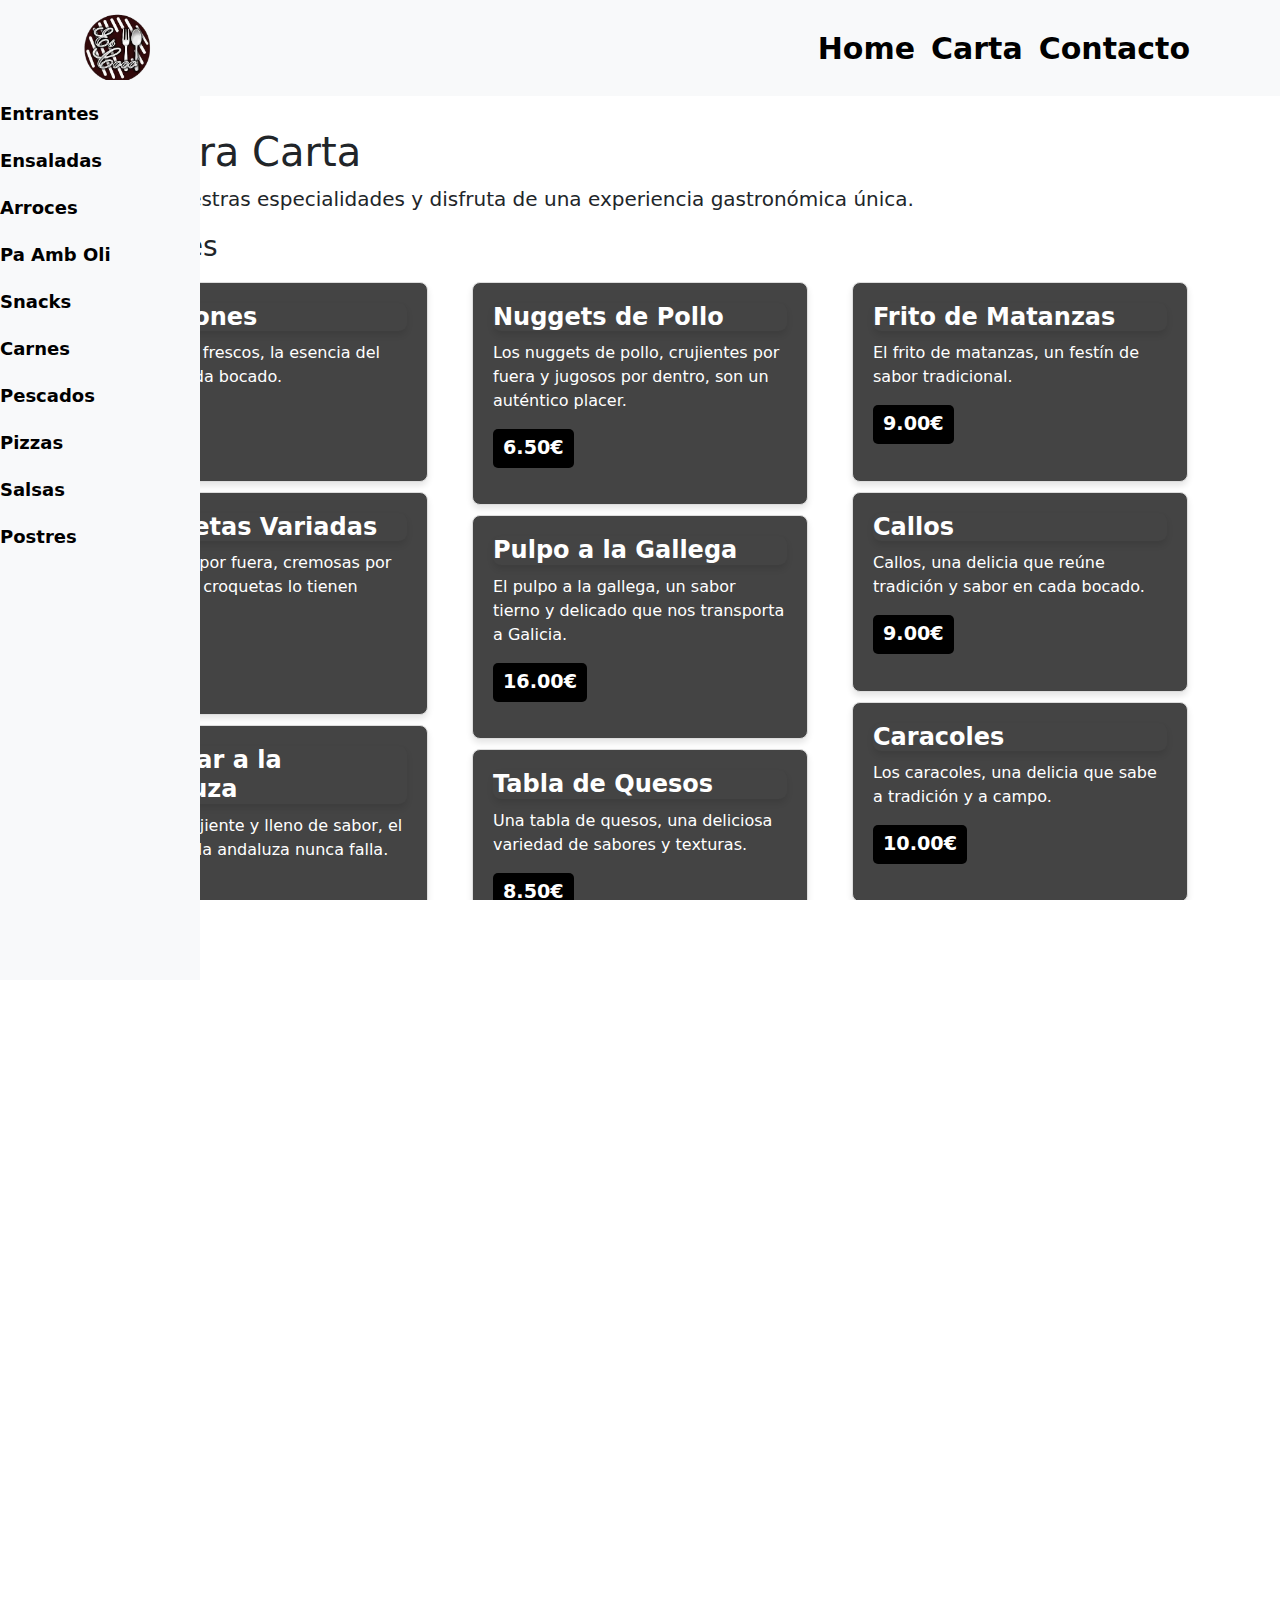
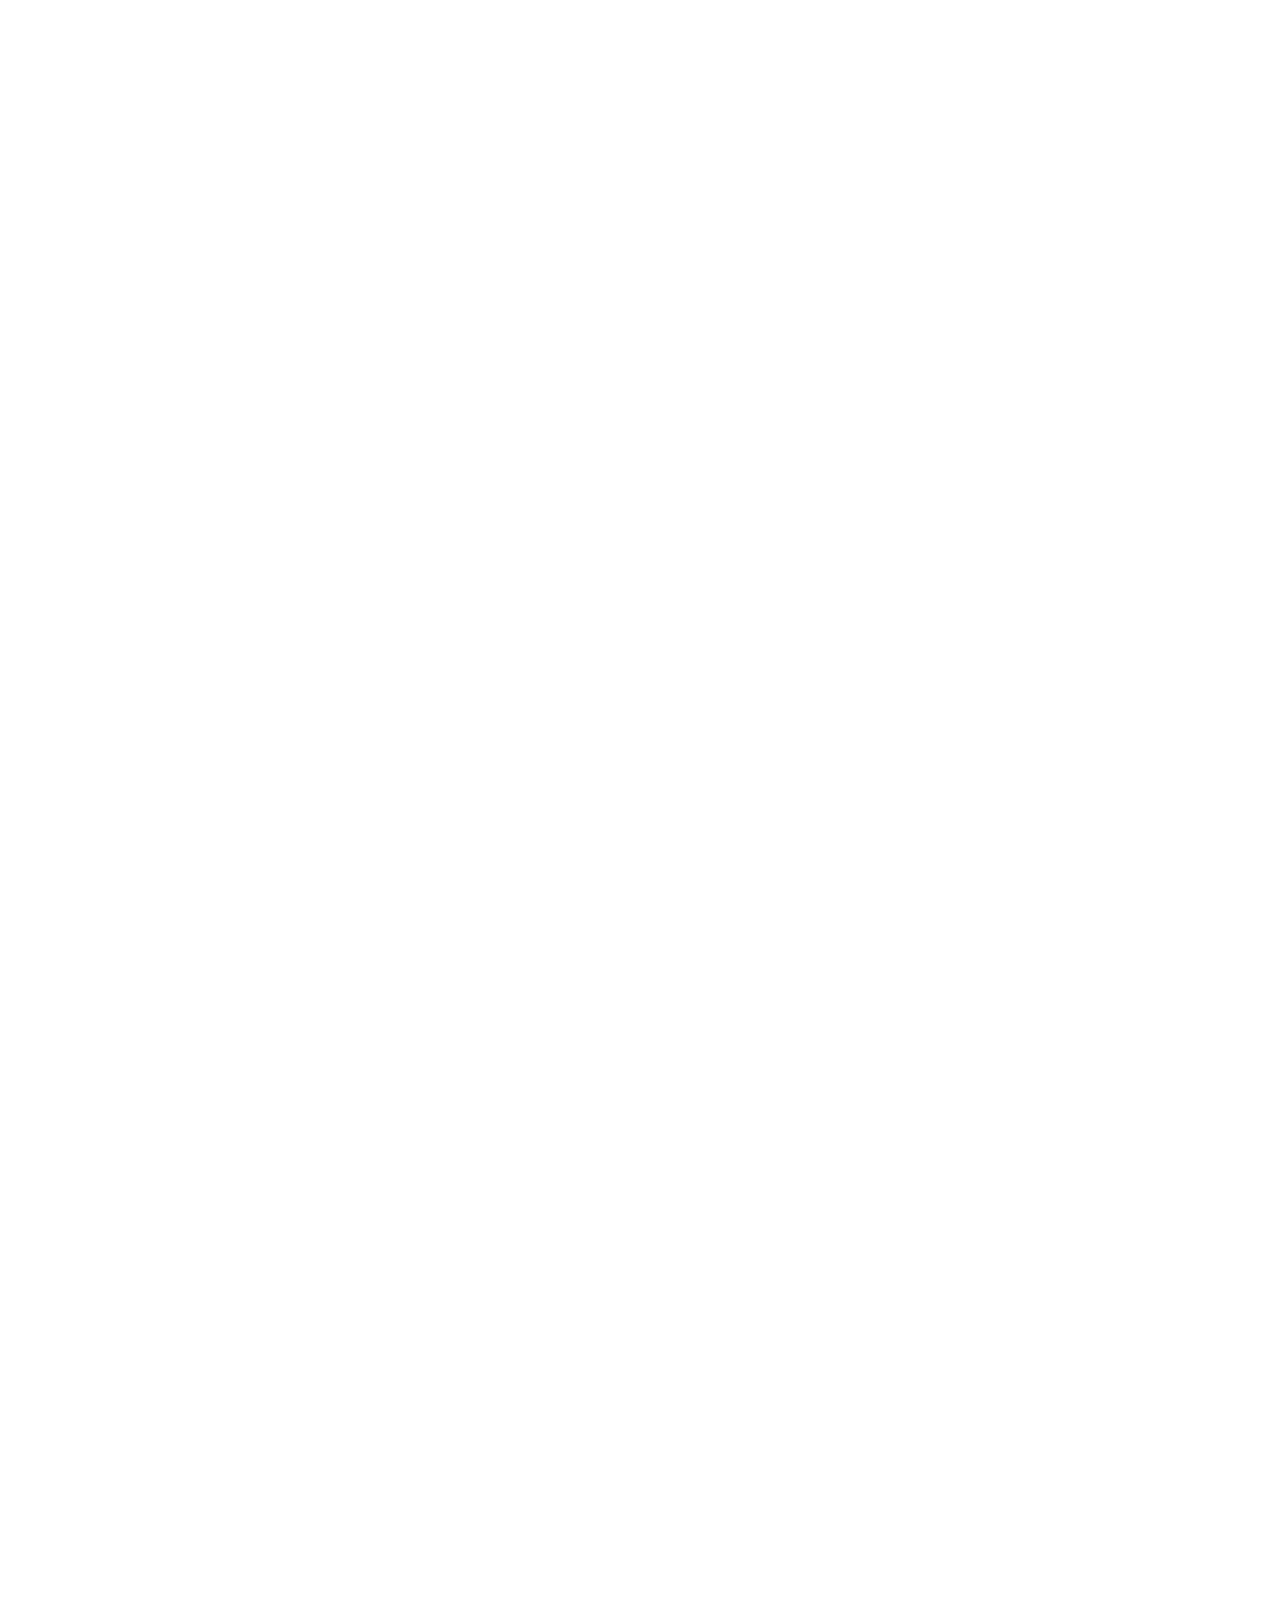
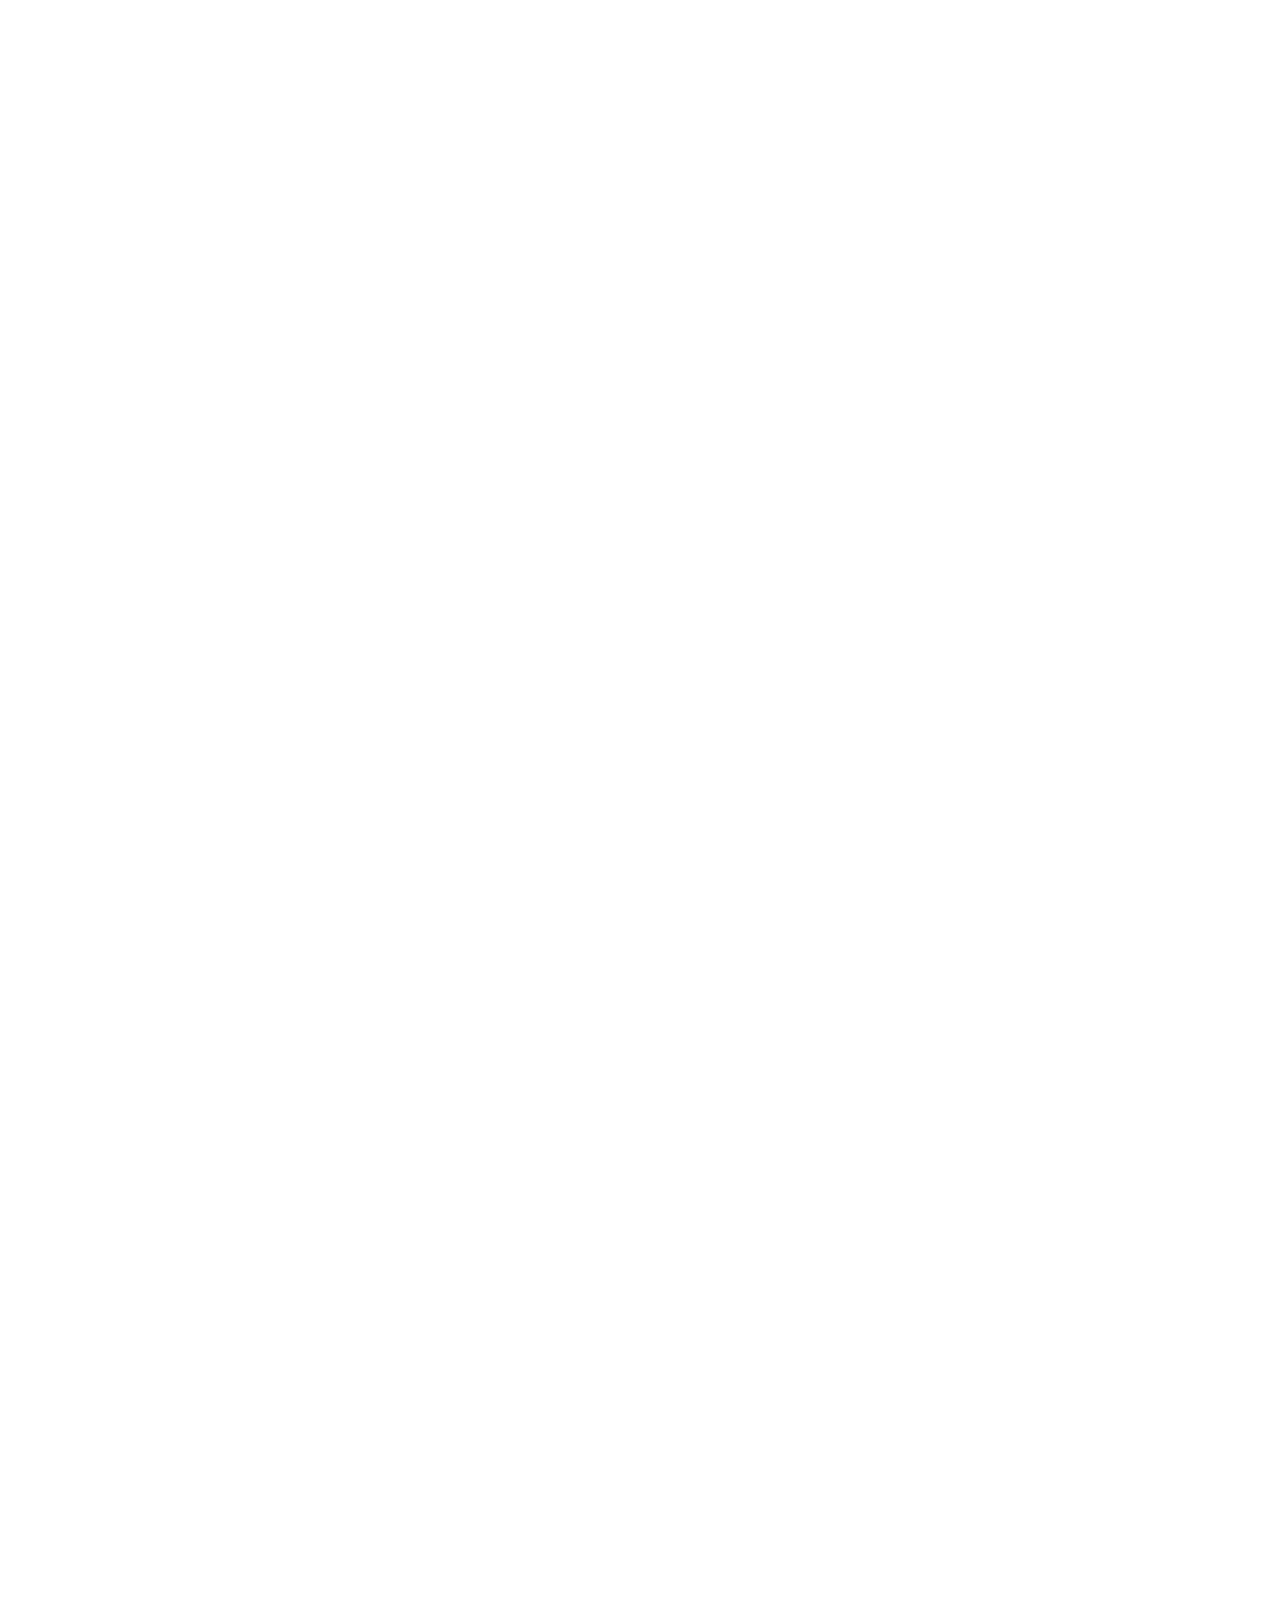
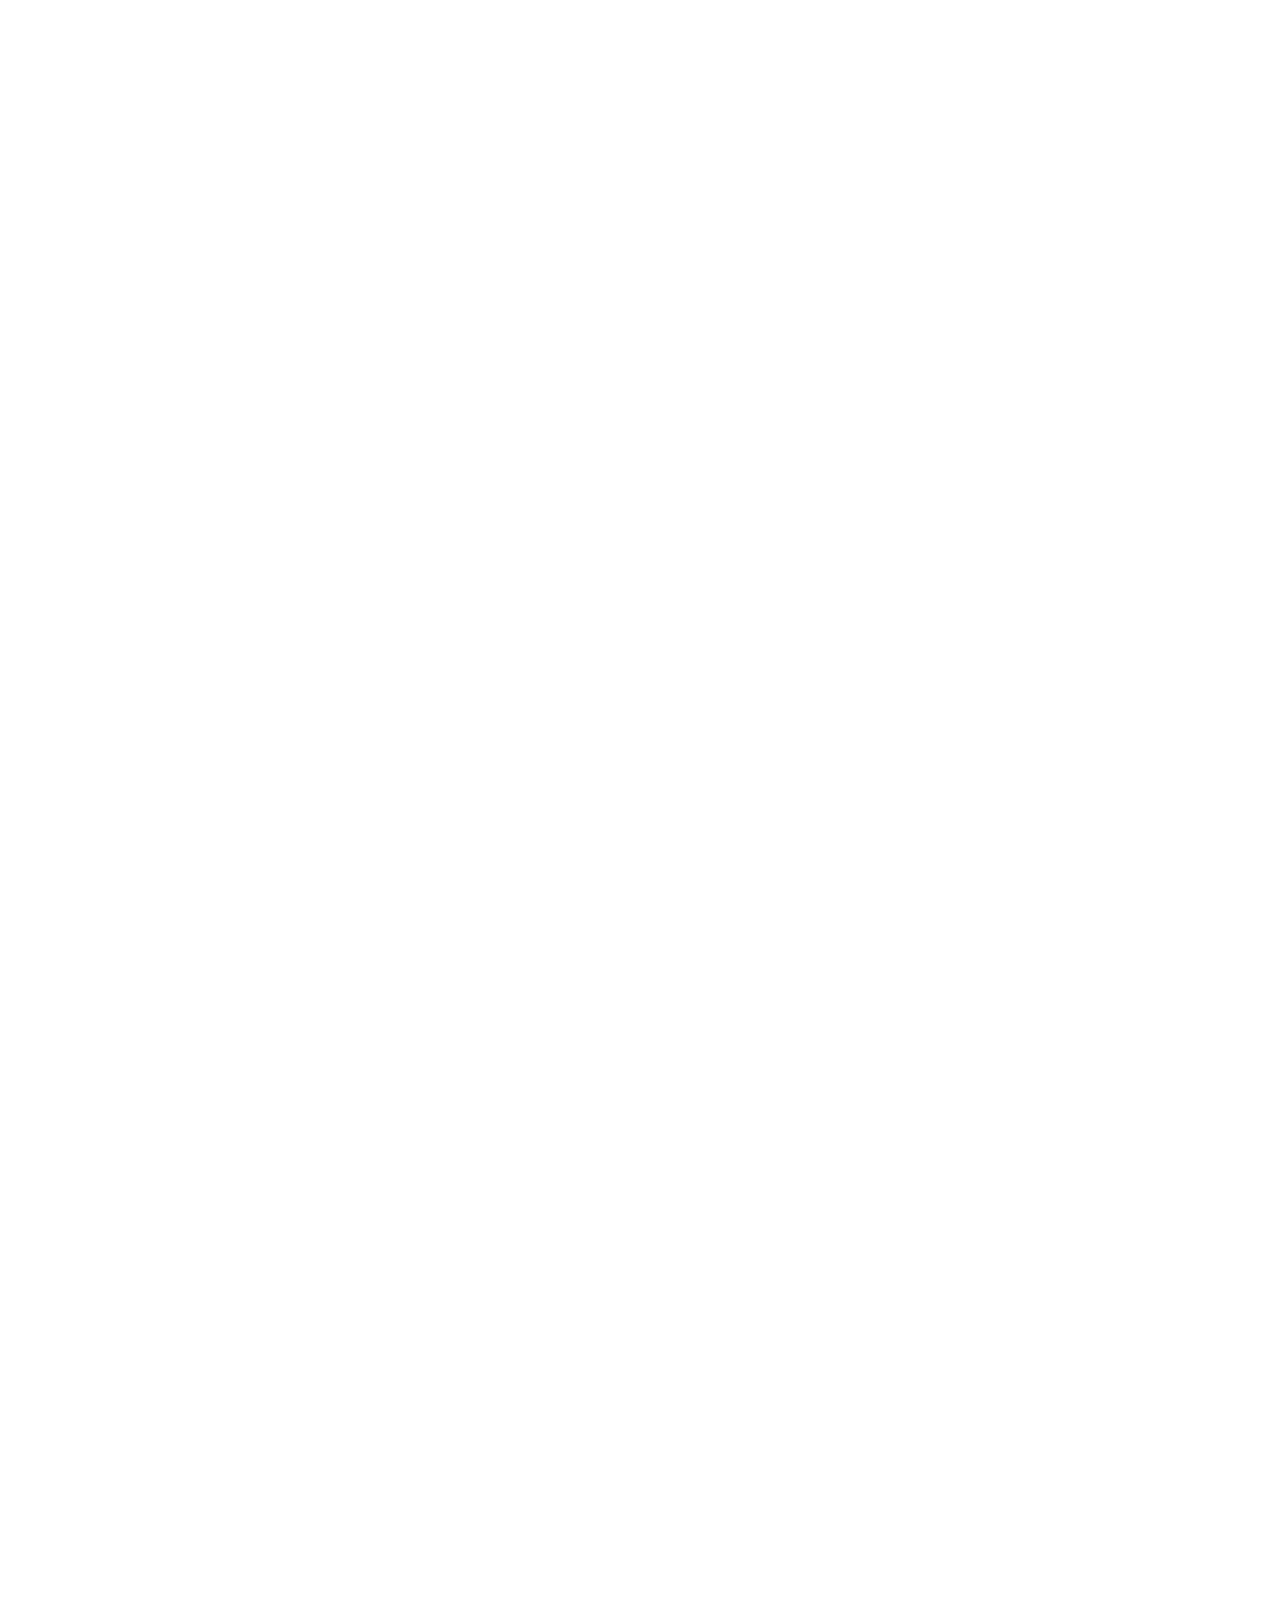
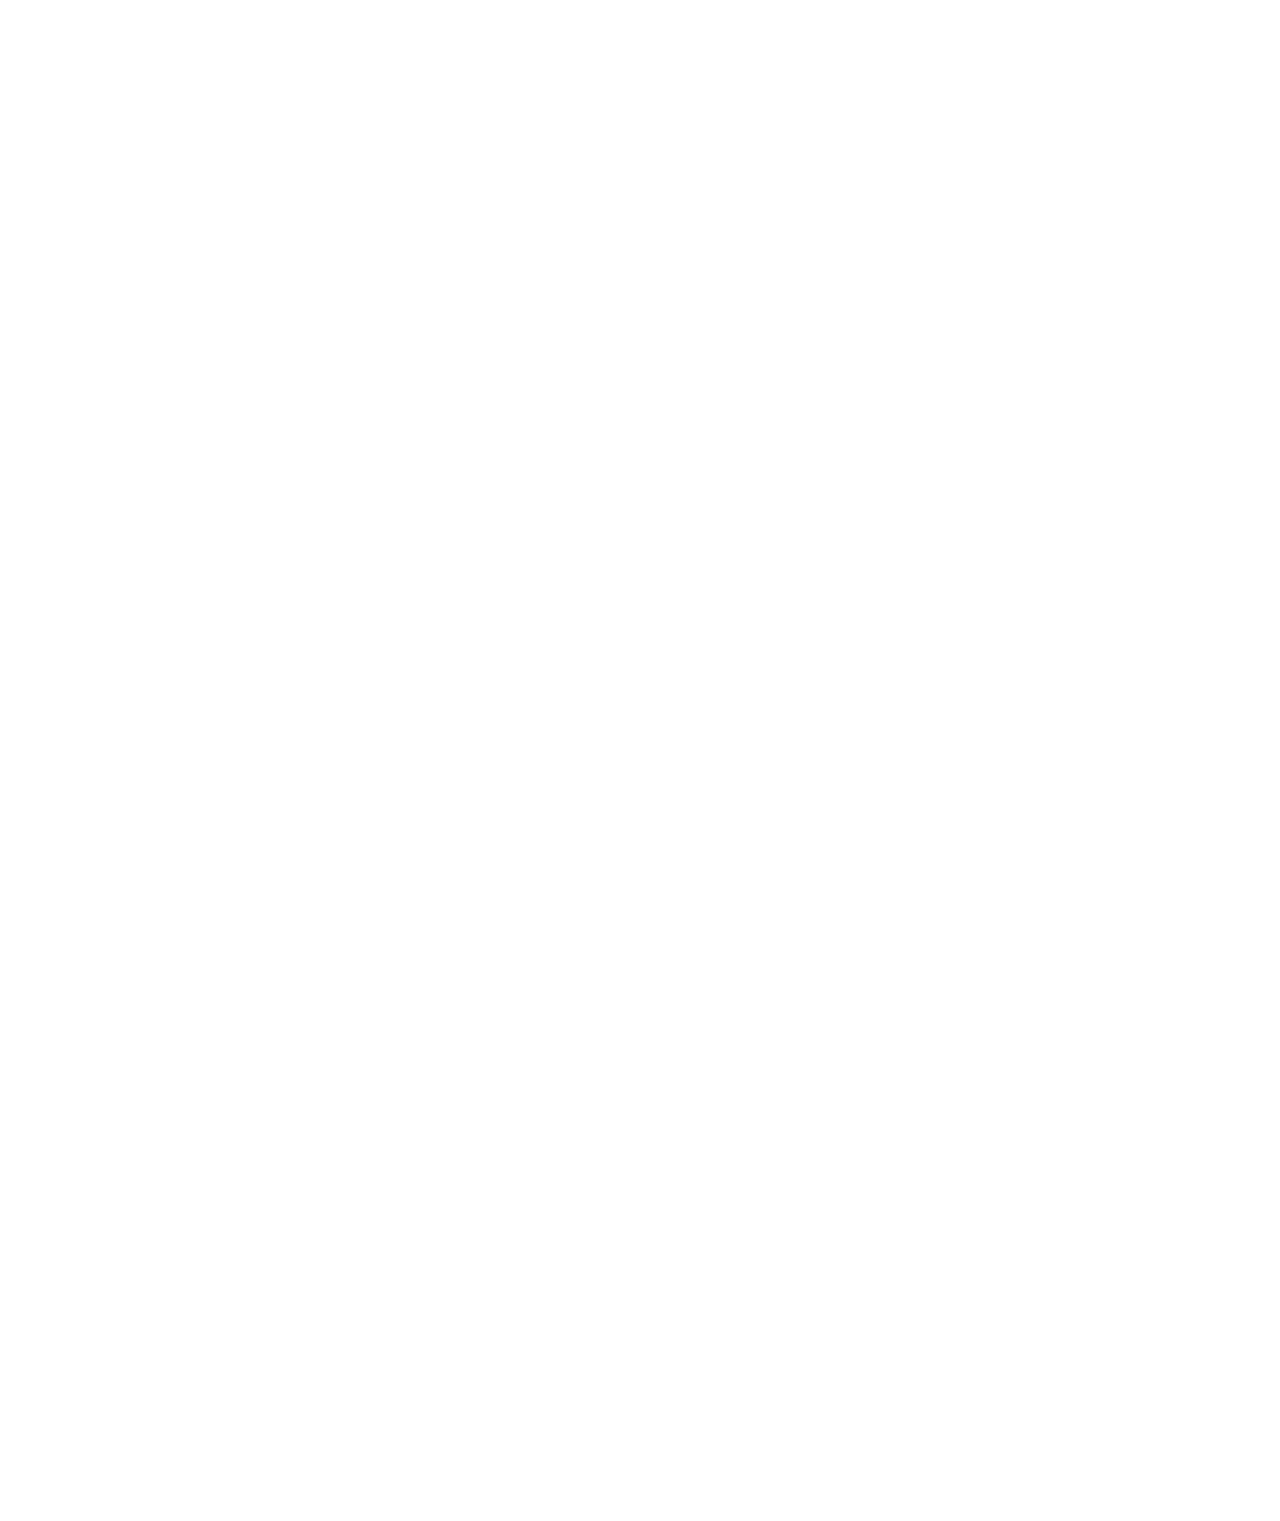
<file: carta.html>
<!DOCTYPE html>
<html lang="es">

<head>
    <meta charset="UTF-8">
    <meta name="viewport" content="width=device-width, initial-scale=1.0">
    <title>EsCoco - Carta</title>
    <link href="https://cdn.jsdelivr.net/npm/bootstrap@5.3.0-alpha1/dist/css/bootstrap.min.css" rel="stylesheet">
    <link rel="stylesheet" href="style.css">
    <link rel="icon" href="favicon/favicon.ico" type="image/x-icon">
    <link rel="apple-touch-icon" sizes="180x180" href="favicon/apple-touch-icon.png">
    <link rel="icon" sizes="192x192" href="favicon/android-chrome-192x192.png">
    <link rel="manifest" href="favicon/site.webmanifest">
</head>

<body>
    <nav class="navbar navbar-expand-lg navbar-light bg-light">
        <div class="container">
            <a class="navbar-brand" href="index.html"><img src="img/ico.png" alt="EsCoco Logo" class="logo"></a>
            <button class="navbar-toggler" type="button" data-bs-toggle="collapse" data-bs-target="#navbarNav"
                aria-controls="navbarNav" aria-expanded="false" aria-label="Toggle navigation">
                <span class="navbar-toggler-icon"></span>
            </button>
            <div class="collapse navbar-collapse" id="navbarNav">
                <ul class="navbar-nav ms-auto">
                    <li class="nav-item">
                        <a class="nav-link" href="index.html">Home</a>
                    </li>
                    <li class="nav-item">
                        <a class="nav-link active" href="carta.html">Carta</a>
                    </li>
                    <li class="nav-item">
                        <a class="nav-link" href="contacto.html">Contacto</a>
                    </li>
                </ul>
            </div>
        </div>
    </nav>
    <div class="sidebar">
        <ul>
            <li><a href="#entrantes">Entrantes</a></li>
            <li><a href="#ensaladas">Ensaladas</a></li>
            <li><a href="#arroces">Arroces</a></li>
            <li><a href="#pa">Pa Amb Oli</a></li>
            <li><a href="#snacks">Snacks</a></li>
            <li><a href="#carnes">Carnes</a></li>
            <li><a href="#pescados">Pescados</a></li>
            <li><a href="#pizzas">Pizzas</a></li>
            <li><a href="#salsas">Salsas</a></li>
            <li><a href="#postres">Postres</a></li>
        </ul>
    </div>
    <div class="container mt-5">
        <h1>Nuestra Carta</h1>
        <p class="lead">Explora nuestras especialidades y disfruta de una experiencia gastronómica única.</p>

        <div id="entrantes" class="row">
            <h3>Entrantes</h3>
            <div class="col-md-4">
                <div class="menu-item">
                    <h4>Chipirones</h4>
                    <p>Chipirones frescos, la esencia del mar en cada bocado.</p>
                    <p class="price">8.50€</p>
                </div>
                <div class="menu-item">
                    <h4>Croquetas Variadas</h4>
                    <p>Crujientes por fuera, cremosas por dentro, las croquetas lo tienen todo..</p>
                    <p class="price">8.00€</p>
                </div>
                <div class="menu-item">
                    <h4>Calamar a la Andaluza</h4>
                    <p>Fresco, crujiente y lleno de sabor, el calamar a la andaluza nunca falla.</p>
                    <p class="price">8.50€</p>
                </div>
                <div class="menu-item">
                    <h4>Lagrimas de Pollo</h4>
                    <p>Pequeñas delicias de pollo que conquistan con su sabor irresistible.</p>
                    <p class="price">6.50€</p>
                </div>
            </div>
            <div class="col-md-4">
                <div class="menu-item">
                    <h4>Nuggets de Pollo</h4>
                    <p>Los nuggets de pollo, crujientes por fuera y jugosos por dentro, son un auténtico placer.</p>
                    <p class="price">6.50€</p>
                </div>
                <div class="menu-item">
                    <h4>Pulpo a la Gallega</h4>
                    <p>El pulpo a la gallega, un sabor tierno y delicado que nos transporta a Galicia.</p>
                    <p class="price">16.00€</p>
                </div>
                <div class="menu-item">
                    <h4>Tabla de Quesos</h4>
                    <p>Una tabla de quesos, una deliciosa variedad de sabores y texturas.</p>
                    <p class="price">8.50€</p>
                </div>
                <div class="menu-item">
                    <h4>Ensaladilla</h4>
                    <p>Un bocado de ensaladilla, pura suavidad y sabor.</p>
                    <p class="price">5.50€</p>
                </div>
            </div>
            <div class="col-md-4">
                <div class="menu-item">
                    <h4>Frito de Matanzas</h4>
                    <p>El frito de matanzas, un festín de sabor tradicional.</p>
                    <p class="price">9.00€</p>
                </div>
                <div class="menu-item">
                    <h4>Callos</h4>
                    <p>Callos, una delicia que reúne tradición y sabor en cada bocado.</p>
                    <p class="price">9.00€</p>
                </div>
                <div class="menu-item">
                    <h4>Caracoles</h4>
                    <p>Los caracoles, una delicia que sabe a tradición y a campo.</p>
                    <p class="price">10.00€</p>
                </div>
            </div>
        </div>


        <div id="ensaladas" class="row">
            <h3>Ensaladas</h3>
            <div class="col-md-4">
                <div class="menu-item">
                    <h4>Ensalada Mixta</h4>
                    <p class="price">7.50€</p>
                </div>
            </div>
            <div class="col-md-4">
                <div class="menu-item">
                    <h4>Ensalada Queso de Cabra</h4>
                    <p class="price">9.50€</p>
                </div>
            </div>
            <div class="col-md-4">
                <div class="menu-item">
                    <h4>Ensalada Pollo</h4>
                    <p class="price">8.50€</p>
                </div>
            </div>
        </div>


        <div id="arroces" class="row">
            <h3>Arroces</h3>
            <div class="col-md-4">
                <div class="menu-item">
                    <h4>Paella Mixta</h4>
                    <p class="price">11.50€</p>
                </div>
            </div>
            <div class="col-md-4">
                <div class="menu-item">
                    <h4>Paella Marisco</h4>
                    <p class="price">12.50€</p>
                </div>
            </div>
        </div>


        <div id="pa" class="row">
            <h3>Pa Amb Oli</h3>
            <div class="col-md-4">
                <div class="menu-item">
                    <h4>Pa Amb Oli Sepia</h4>
                    <p class="price">10.50€</p>
                </div>
                <div class="menu-item">
                    <h4>Pa Amb Oli Mixto</h4>
                    <p class="price">7.50€</p>
                </div>
            </div>
            <div class="col-md-4">
                <div class="menu-item">
                    <h4>Pa Amb Oli Serrano</h4>
                    <p class="price">7.50€</p>
                </div>
                <div class="menu-item">
                    <h4>Pa Amb Oli Chipirones</h4>
                    <p class="price">9.50€</p>
                </div>
            </div>
            <div class="col-md-4">
                <div class="menu-item">
                    <h4>Pa Amb Oli Chuletas de Cordero</h4>
                    <p class="price">12.50€</p>
                </div>
                <div class="menu-item">
                    <h4>Pa + Ali-Oli</h4>
                    <p class="price">1.00€</p>
                </div>
            </div>
        </div>
        <div id="snacks" class="row">
            <h3>Snacks</h3>
            <div class="col-md-4">
                <div class="menu-item">
                    <h4>Hamburguesa de Ternera</h4>
                    <p>Hamburguesa de ternera jugosa y deliciosa.</p>
                    <p class="price">8.50€</p>
                </div>
                <div class="menu-item">
                    <h4>Hamburguesa de Ternera Completa</h4>
                    <p>Hamburguesa de ternera con todos los ingredientes.</p>
                    <p class="price">9.50€</p>
                </div>
                <div class="menu-item">
                    <h4>Hamburguesa Mixta</h4>
                    <p>Una hamburguesa mixta deliciosa para cualquier ocasión.</p>
                    <p class="price">4.50€</p>
                </div>
                <div class="menu-item">
                    <h4>Hamburguesa Mixta Completa</h4>
                    <p>Hamburguesa mixta con todos los extras.</p>
                    <p class="price">6.00€</p>
                </div>
            </div>
            <div class="col-md-4">
                <div class="menu-item">
                    <h4>Pepito de Pollo</h4>
                    <p>Un delicioso bocadillo de pollo a la plancha.</p>
                    <p class="price">4.50€</p>
                </div>
                <div class="menu-item">
                    <h4>Pepito de Pollo Completo</h4>
                    <p>Pepito de pollo con todos los ingredientes adicionales.</p>
                    <p class="price">5.50€</p>
                </div>
                <div class="menu-item">
                    <h4>Pepito de Pollo Completo con Patatas</h4>
                    <p>Incluye patatas fritas para acompañar el pepito de pollo.</p>
                    <p class="price">6.50€</p>
                </div>
                <div class="menu-item">
                    <h4>Pepito de Lomo</h4>
                    <p>Un clásico pepito con lomo a la plancha.</p>
                    <p class="price">4.50€</p>
                </div>
            </div>
            <div class="col-md-4">
                <div class="menu-item">
                    <h4>Pepito de Lomo Completo</h4>
                    <p>Pepito de lomo con ingredientes adicionales para más sabor.</p>
                    <p class="price">5.50€</p>
                </div>
                <div class="menu-item">
                    <h4>Pepito de Lomo Completo con Patatas</h4>
                    <p>Incluye patatas fritas como acompañamiento.</p>
                    <p class="price">6.50€</p>
                </div>
                <div class="menu-item">
                    <h4>Nachos</h4>
                    <p>Un clásico aperitivo crujiente para compartir.</p>
                    <p class="price">4.50€</p>
                </div>
            </div>
        </div>


        <div id="carnes" class="row">
            <h3>Carnes</h3>
            <div class="col-md-4">
                <div class="menu-item escalope-de-pollo">
                    <h4>Escalope de Pollo</h4>
                    <p class="price">7.50€</p>
                </div>
                <div class="menu-item escalope-de-cerdo">
                    <h4>Escalope de Cerdo</h4>
                    <p class="price">7.50€</p>
                </div>
                <div class="menu-item cordon-bleu-pollo">
                    <h4>Cordon Bleu de Pollo</h4>
                    <p class="price">9.50€</p>
                </div>
                <div class="menu-item cordon-bleu-cerdo">
                    <h4>Cordon Bleu de Cerdo</h4>
                    <p class="price">9.50€</p>
                </div>
            </div>
            <div class="col-md-4">
                <div class="menu-item lomo-a-la-plancha">
                    <h4>Lomo a la Plancha</h4>
                    <p class="price">8.00€</p>
                </div>
                <div class="menu-item pechuga-pollo-plancha">
                    <h4>Pechuga Pollo a la Plancha</h4>
                    <p class="price">8.00€</p>
                </div>
                <div class="menu-item solomillo-cerdo">
                    <h4>Solomillo de Cerdo</h4>
                    <p class="price">10.50€</p>
                </div>
                <div class="menu-item chuletas-cordero">
                    <h4>Chuletas de Cordero</h4>
                    <p class="price">12.50€</p>
                </div>
            </div>
            <div class="col-md-4">
                <div class="menu-item paletilla-cordero">
                    <h4>Paletilla de Cordero</h4>
                    <p class="price">14.00€</p>
                </div>
                <div class="menu-item entrecote-ternera">
                    <h4>Entrecote de Ternera</h4>
                    <p class="price">16.50€</p>
                </div>
                <div class="menu-item solomillo-ternera">
                    <h4>Solomillo de Ternera</h4>
                    <p class="price">19.00€</p>
                </div>
                <div class="menu-item lechona-domingos">
                    <h4>Lechona (Domingos)</h4>
                    <p class="price">12.00€</p>
                </div>
            </div>
        </div>

        <div id="pescados" class="row">
            <h3>Pescados</h3>
            <div class="col-md-4">
                <div class="menu-item">
                    <h4>Sepia con Gambas</h4>
                    <p>Un plato delicioso con sepia y gambas frescas, perfecto para los amantes del marisco.</p>
                    <p class="price">13.50€</p>
                </div>
                <div class="menu-item">
                    <h4>Calamar a la Plancha</h4>
                    <p>Calamar fresco cocinado a la plancha, lleno de sabor y textura.</p>
                    <p class="price">14.50€</p>
                </div>
                <div class="menu-item">
                    <h4>Gambas a la Plancha</h4>
                    <p>Gambas frescas a la plancha, una auténtica delicia marinera.</p>
                    <p class="price">15.00€</p>
                </div>
            </div>
            <div class="col-md-4">
                <div class="menu-item">
                    <h4>Salmón a la Plancha</h4>
                    <p>Salmón jugoso y perfectamente cocinado a la plancha.</p>
                    <p class="price">12.50€</p>
                </div>
                <div class="menu-item">
                    <h4>Merluza a la Plancha</h4>
                    <p>Merluza fresca y ligera, cocinada a la plancha para un sabor puro.</p>
                    <p class="price">10.00€</p>
                </div>
                <div class="menu-item">
                    <h4>Pulpo a la Parrilla</h4>
                    <p>Pulpo tierno y delicioso, cocinado a la parrilla con el toque perfecto.</p>
                    <p class="price">16.00€</p>
                </div>
            </div>
            <div class="col-md-4">
                <div class="menu-item">
                    <h4>Bacalao Gratinado</h4>
                    <p>Bacalao cubierto de una capa gratinada, lleno de sabor y textura cremosa.</p>
                    <p class="price">14.00€</p>
                </div>
                <div class="menu-item">
                    <h4>Emperador a la Plancha</h4>
                    <p>Filete de emperador cocinado a la plancha, sabroso y saludable.</p>
                    <p class="price">14.00€</p>
                </div>
            </div>
        </div>
        <div id="pizzas" class="row">
            <h3>Pizzas</h3>
            <div class="col-md-4">
                <div class="menu-item">
                    <h4>Mini Pizza</h4>
                    <p>Tomate, queso, jamón york.</p>
                    <p class="price">5.50€</p>
                </div>
                <div class="menu-item">
                    <h4>Pizza Margarita</h4>
                    <p>Tomate, queso.</p>
                    <p class="price">7.00€</p>
                </div>
                <div class="menu-item">
                    <h4>Pizza Procciuto</h4>
                    <p>Tomate, queso, jamón york.</p>
                    <p class="price">7.50€</p>
                </div>
            </div>
            <div class="col-md-4">
                <div class="menu-item">
                    <h4>Pizza Es Cocó</h4>
                    <p>Tomate, queso, jamón serrano, gambas, atún, champiñones, huevo.</p>
                    <p class="price">9.50€</p>
                </div>
                <div class="menu-item">
                    <h4>Pizza Gambari</h4>
                    <p>Tomate, queso, gambas, cebolla, ajo.</p>
                    <p class="price">9.50€</p>
                </div>
                <div class="menu-item">
                    <h4>Pizza Frutta di Mare</h4>
                    <p>Tomate, queso, calamar, gambas, mejillones.</p>
                    <p class="price">9.50€</p>
                </div>
            </div>
            <div class="col-md-4">
                <div class="menu-item">
                    <h4>Pizza Vegetal</h4>
                    <p>Tomate, queso, champiñones, calabacín, cebolla, pimiento.</p>
                    <p class="price">8.00€</p>
                </div>
                <div class="menu-item">
                    <h4>Pizza Cuatro Quesos</h4>
                    <p>Tomate, mozzarella, roquefort, queso de cabra, cheddar.</p>
                    <p class="price">9.50€</p>
                </div>
                <div class="menu-item">
                    <h4>Pizza Peperoni</h4>
                    <p>Tomate, queso, cebolla, peperoni.</p>
                    <p class="price">8.00€</p>
                </div>
                <div class="menu-item">
                    <h4>+ Ingredientes Extra</h4>
                    <p>Añade cualquier ingrediente extra a tu pizza favorita.</p>
                    <p class="price">+0.50€</p>
                </div>
            </div>
            <div id="salsas" class="row">
                <h3>Salsas</h3>
                <div class="col-md-4">
                    <div class="menu-item">
                        <h4>Salsa Pimienta</h4>
                        <p>Deliciosa salsa de pimienta, ideal para acompañar carnes y otros platos.</p>
                        <p class="price">2.50€</p>
                    </div>
                </div>
                <div class="col-md-4">
                    <div class="menu-item">
                        <h4>Salsa Roquefort</h4>
                        <p>Salsa cremosa de queso Roquefort, perfecta para realzar cualquier plato.</p>
                        <p class="price">2.50€</p>
                    </div>
                </div>
                <div class="col-md-4">
                    <div class="menu-item">
                        <h4>Pan y Alioli</h4>
                        <p>Pan crujiente acompañado de suave alioli casero.</p>
                        <p class="price">1.50€</p>
                    </div>
                </div>
            </div>
        </div>

        <div id="postres" class="row">
            <h3>Postres</h3>
            <div class="col-md-4">
                <div class="menu-item">
                    <h4>Flan de Huevo</h4>
                    <p class="price">3.50€</p>
                </div>
                <div class="menu-item">
                    <h4>Pudding</h4>
                    <p class="price">4.00€</p>
                </div>
                <div class="menu-item">
                    <h4>Arroz con Leche</h4>
                    <p class="price">4.00€</p>
                </div>
                <div class="menu-item">
                    <h4>Crema Catalana</h4>
                    <p class="price">4.50€</p>
                </div>
                <div class="menu-item">
                    <h4>Natillas</h4>
                    <p class="price">3.50€</p>
                </div>
            </div>
            <div class="col-md-4">
                <div class="menu-item">
                    <h4>Tarta Chocolate</h4>
                    <p class="price">4.50€</p>
                </div>
                <div class="menu-item">
                    <h4>Tarta Zanahoria</h4>
                    <p class="price">4.50€</p>
                </div>
                <div class="menu-item">
                    <h4>Helados Variados - Bola</h4>
                    <p class="price">1.80€</p>
                </div>
                <div class="menu-item">
                    <h4>Coulant</h4>
                    <p class="price">4.50€</p>
                </div>
                <div class="menu-item">
                    <h4>Banoffee</h4>
                    <p class="price">4.50€</p>
                </div>
            </div>
            <div class="col-md-4">
                <div class="menu-item">
                    <h4>Mousse de Maracuyá</h4>
                    <p class="price">4.50€</p>
                </div>
                <div class="menu-item">
                    <h4>Vasito de Chocolate Blanco y Canela</h4>
                    <p class="price">4.50€</p>
                </div>
                <div class="menu-item">
                    <h4>Tiramisú</h4>
                    <p class="price">4.50€</p>
                </div>
                <div class="menu-item">
                    <h4>Cheesecake</h4>
                    <p class="price">4.50€</p>
                </div>
            </div>
        </div>

    </div>
    </div>
</body>
<footer>
    <div class="footer">
        <div class="contact-info">
            <ul>
                <li><strong>Horario:</strong> Jueves - Martes: 7:00 AM - 24:00 PM</li>
                <li><strong>Teléfono:</strong> 971 51 95 06</li>
                <li><strong>Dirección:</strong> Avinguda del Cocó, 20, 07360 Lloseta, Illes Balears</li>
                <li><strong>Instagram:</strong> <a href="https://www.instagram.com/escoco_restaurant/"
                        target="_blank">@escoco_restaurant</a></li>
                <li><strong>Facebook:</strong> <a href="https://www.facebook.com/EsCocoLloseta/" target="_blank">Es
                        Cocó</a></li>
            </ul>
        </div>
        <div class="maps-container">
            <a href="https://www.google.com/maps/place/ES+COC%C3%93/@39.7123688,2.8614655,17z/data=!4m6!3m5!1s0x1297c40ed796e833:0x493600942553ae1c!8m2!3d39.7122682!4d2.8632138!16s%2Fg%2F119wz8vnc?entry=ttu&g_ep=EgoyMDI0MTIxMS4wIKXMDSoASAFQAw%3D%3D"
                target="_blank">
                <img src="img/mapa.png" alt="Ubicación en Google Maps">
            </a>
        </div>
    </div>

    <script src="https://cdn.jsdelivr.net/npm/bootstrap@5.3.0-alpha1/dist/js/bootstrap.bundle.min.js"></script>
</footer>

</html>
</file>
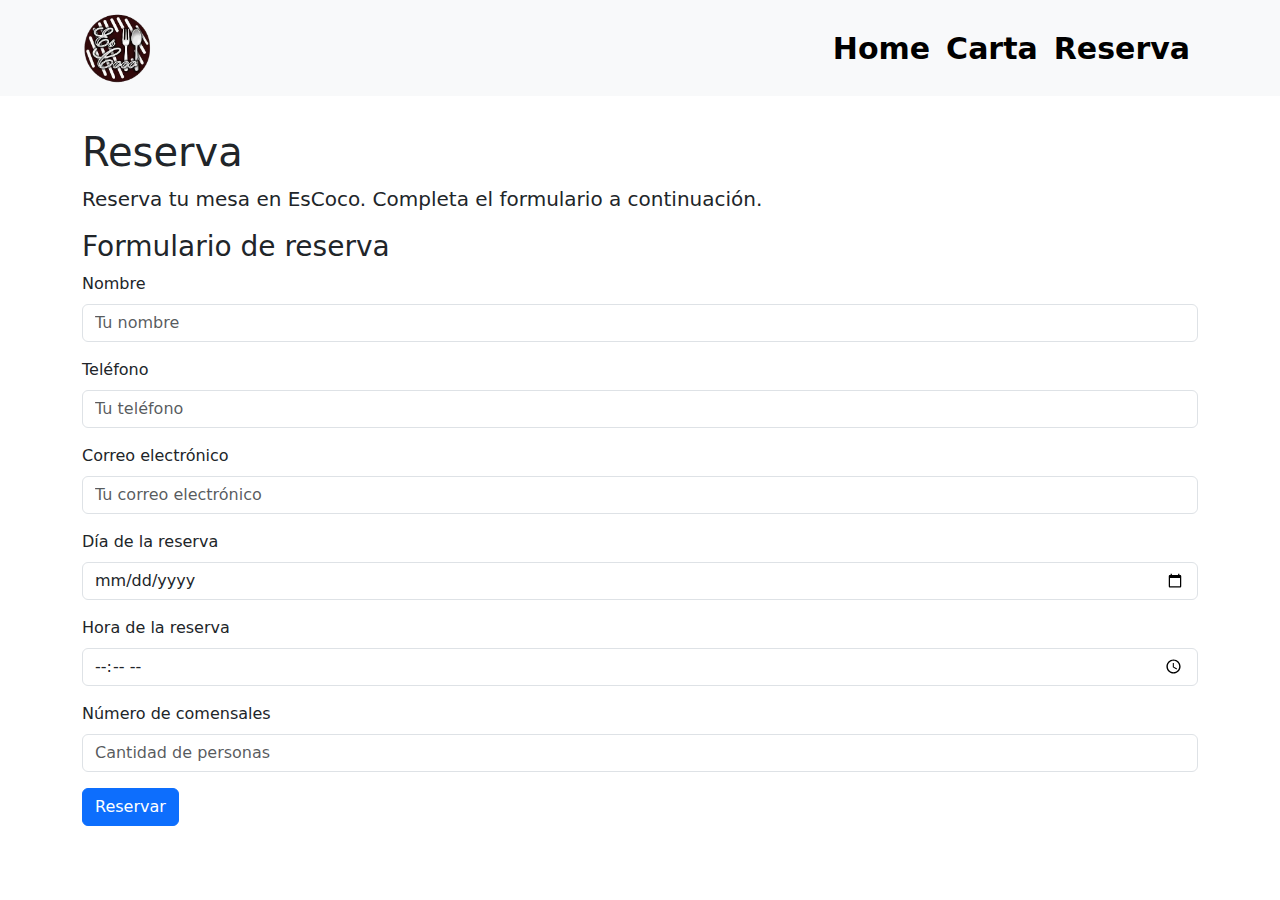
<file: contacto.html>
<!DOCTYPE html>
<html lang="es">

<head>
    <meta charset="UTF-8">
    <meta name="viewport" content="width=device-width, initial-scale=1.0">
    <title>EsCoco - Reserva</title>
    <link href="https://cdn.jsdelivr.net/npm/bootstrap@5.3.0-alpha1/dist/css/bootstrap.min.css" rel="stylesheet">
    <link rel="stylesheet" href="style.css">
    <link rel="icon" href="favicon/favicon.ico" type="image/x-icon">
    <link rel="apple-touch-icon" sizes="180x180" href="favicon/apple-touch-icon.png">
    <link rel="icon" sizes="192x192" href="favicon/android-chrome-192x192.png">
    <link rel="manifest" href="favicon/site.webmanifest">
</head>

<body>
    <nav class="navbar navbar-expand-lg navbar-light bg-light">
        <div class="container">
            <a class="navbar-brand" href="index.html"><img src="img/ico.png" alt="EsCoco Logo" class="logo"></a>
            <button class="navbar-toggler" type="button" data-bs-toggle="collapse" data-bs-target="#navbarNav"
                aria-controls="navbarNav" aria-expanded="false" aria-label="Toggle navigation">
                <span class="navbar-toggler-icon"></span>
            </button>
            <div class="collapse navbar-collapse" id="navbarNav">
                <ul class="navbar-nav ms-auto">
                    <li class="nav-item">
                        <a class="nav-link" href="index.html">Home</a>
                    </li>
                    <li class="nav-item">
                        <a class="nav-link" href="carta.html">Carta</a>
                    </li>
                    <li class="nav-item">
                        <a class="nav-link active" href="reserva.html">Reserva</a>
                    </li>
                </ul>
            </div>
        </div>
    </nav>
    <div class="container mt-5">
        <h1>Reserva</h1>
        <p class="lead">Reserva tu mesa en EsCoco. Completa el formulario a continuación.</p>

        <div class="row">
            <div class="col-md-12">
                <h3>Formulario de reserva</h3>
                <form>
                    <div class="mb-3">
                        <label for="nombre" class="form-label">Nombre</label>
                        <input type="text" class="form-control" id="nombre" placeholder="Tu nombre" required>
                    </div>
                    <div class="mb-3">
                        <label for="telefono" class="form-label">Teléfono</label>
                        <input type="tel" class="form-control" id="telefono" placeholder="Tu teléfono" required>
                    </div>
                    <div class="mb-3">
                        <label for="email" class="form-label">Correo electrónico</label>
                        <input type="email" class="form-control" id="email" placeholder="Tu correo electrónico" required>
                    </div>
                    <div class="mb-3">
                        <label for="fecha" class="form-label">Día de la reserva</label>
                        <input type="date" class="form-control" id="fecha" required>
                    </div>
                    <div class="mb-3">
                        <label for="hora" class="form-label">Hora de la reserva</label>
                        <input type="time" class="form-control" id="hora" required>
                    </div>
                    <div class="mb-3">
                        <label for="comensales" class="form-label">Número de comensales</label>
                        <input type="number" class="form-control" id="comensales" placeholder="Cantidad de personas" min="1" required>
                    </div>
                    <button type="submit" class="btn btn-primary">Reservar</button>
                </form>
            </div>
        </div>
    </div>

    <script src="https://cdn.jsdelivr.net/npm/bootstrap@5.3.0-alpha1/dist/js/bootstrap.bundle.min.js"></script>
</body>

</html>
</file>
<file: style.css>
@import url('https://fonts.cdnfonts.com/css/apple-chancery');

html {
    height: 100%;
    overflow: hidden;
}

body {
    margin: 0;
    padding: 0;
    height: 100%;
    scroll-snap-type: y mandatory;
    overflow-y: scroll;
    padding-top: 80px;
    scroll-behavior: smooth;
}

.navbar {
    position: fixed;
    top: 0;
    left: 0;
    right: 0;
    z-index: 10;
    background-color: transparent;
    transition: background-color 0.3s ease;
}

.navbar-nav .nav-link {
    color: #000;
    font-weight: 600;
    transition: color 0.3s ease;
    font-size: 30px;
}

.navbar-nav .nav-link:hover {
    color: hsl(25, 100%, 24%);
    text-decoration: underline;
}

.navbar-collapse {
    position: relative;
}

.navbar-collapse.show::before {
    content: "";
    position: fixed;
    top: 0;
    left: 0;
    width: 100vw;
    height: 100vh;
    background-color: rgba(0, 0, 0, 0.9);
    z-index: 1;
    opacity: 0;
    transition: opacity 0.3s ease;
}

.navbar-collapse.show::before {
    opacity: 1;
}

.navbar-nav {
    position: relative;
    z-index: 2;
}

.navbar-collapse.show .nav-link {
    color: #fff !important; 
}

.navbar-collapse.show .nav-link:hover {
    color: #ddd;
}

.navbar-toggler {
    position: relative;
    z-index: 3;
}




.logo {
    width: 70px;
    height: 70px;
}

.section {
    height: 100vh;
    display: flex;
    justify-content: center;
    align-items: center;
    scroll-snap-align: start;
}
.seccion1 {
    background-image: url('img/fondo.png');
    background-size: cover;
    background-position: center;
    background-repeat: no-repeat;
    height: 120%; 
    width: 100%;
    color: white; 
}
.seccion1 h1 {
    font-family: 'Apple Chancery';                                            
    font-size: 15vw;
    color: #000000;
}

.section .content {
    display: flex;
    justify-content: space-between;
    align-items: center;
    width: 80%;
    margin: auto;
}

.section .text {
    flex: 1;
    padding-right: 20px;
}

.section .text h1 {
    font-size: 2.5rem;
    margin-bottom: 10px;
}

.section .text p {
    font-size: 1.2rem;
    margin-bottom: 20px;
}

.section .text .button {
    display: inline-block;
    background-color: hsl(25, 100%, 24%);
    color: white;
    text-decoration: none;
    padding: 10px 20px;
    border-radius: 5px;
    font-size: 1rem;
    transition: background-color 0.3s ease;
}

.section .text .button:hover {
    background-color: hsl(25, 90%, 30%);
}

.section .images {
    flex: 1;
    display: flex;
    gap: 10px;
}

.section .images .column {
    display: flex;
    flex-direction: column;
    gap: 10px;
}

.section .images .column img {
    width: 100%;
    max-width: 400px;
    border-radius: 5px;
    object-fit: cover;
    box-shadow: 0 4px 6px rgba(0, 0, 0, 0.1);
}

.section .images .large-image {
    display: flex;
    align-items: center;
}

.section .images .large-image img {
    width: 100%;
    max-width: 400px;
    height: auto;
    border-radius: 5px;
    object-fit: cover;
    box-shadow: 0 4px 6px rgba(0, 0, 0, 0.1);
}

/* Estilo de la Sección 3 */
.section:nth-child(3) {
    background-color: #dee2e6;
    padding: 40px 20px;
    color: #333;
}
.footer {
    background-color: #dee2e6;
    padding: 40px 20px;
    color: #333;
    height: 100vh;
    display: flex;
    justify-content: center;
    align-items: center;
}

.section:nth-child(3) p {
    font-size: 1.2rem;
    margin-bottom: 40px;
}

.contact-info ul {
    list-style-type: none;
    padding: 100px;
}

.contact-info li {
    font-size: 1.1rem;
    margin-bottom: 15px;
}

.contact-info a {
    color: hsl(25, 100%, 24%);
    text-decoration: none;
    font-weight: bold;
}

.contact-info a:hover {
    color: #d9534f;
}

.maps-container {
    text-align: center;
    margin-top: 40px;
}

.maps-container h2 {
    font-size: 1.8rem;
    margin-bottom: 15px;
}

.maps-container img {
    width: 100%;
    max-width: 600px;
    border-radius: 8px;
    box-shadow: 0 4px 6px rgba(0, 0, 0, 0.1);
}

@media (max-width: 768px) {
    .section .content {
        flex-direction: column;
        align-items: flex-start;
    }

    .section .images {
        padding-top: 90px;
        flex: 1;
        display: flex;
        gap: 10px;
    }

    .section .images .column {
        display: flex;
        flex-direction: column;
        gap: 10px;
    }

    .section .images .column img {
        width: 100%;
        max-width: 500px;
        border-radius: 5px;
        object-fit: cover;
        box-shadow: 0 4px 6px rgba(0, 0, 0, 0.1);
    }

    .section .images .large-image {
        display: flex;
        align-items: center;
    }

    .section .images .large-image img {
        width: 100%;
        max-width: 500px;
        height: auto;
        border-radius: 5px;
        object-fit: cover;
        box-shadow: 0 4px 6px rgba(0, 0, 0, 0.1);
    }

    .contact-info,
    .maps-container {
        width: 100%;
        margin-top: 20px;
        text-align: center;
    }

    .contact-info ul {
        padding: 0;
        list-style-type: none;
    }

    .contact-info li {
        margin-bottom: 10px;
    }

    .maps-container {
        margin-top: 20px;
    }

    .maps-container img {
        width: 100%;
        max-width: 100%;
        height: auto;
        border-radius: 8px;
        box-shadow: 0 4px 6px rgba(0, 0, 0, 0.1);
        display: block;
        margin-left: auto;
        margin-right: auto;
    }

    .sidebar {
        display: none;
    }

}


.section:nth-child(1) { background-color: #f8f9fa; }
.section:nth-child(2) { background-color: #e9ecef; }
.section:nth-child(3) { background-color: #dee2e6; }

/*Carta/*
/* Menú lateral */
.sidebar {
    position: fixed;
    top: 80px;
    left: 0;
    width: 200px;
    height: 100%;
    background-color: #f8f9fa;
    padding-top: 20px;
    z-index: 100;
}

.sidebar ul {
    list-style: none;
    padding: 0;
}

.sidebar ul li {
    margin-bottom: 20px;
}

.sidebar ul li a {
    text-decoration: none;
    color: #000;
    font-size: 18px;
    font-weight: 600;
}

.sidebar ul li a:hover {
    color: hsl(25, 100%, 24%);
    text-decoration: underline;
}

.contact-info ul {
    list-style-type: none;
    padding: 0;
}

.contact-info li {
    font-size: 1.1rem;
    margin-bottom: 15px;
}

.contact-info a {
    color: hsl(25, 100%, 24%);
    text-decoration: none;
    font-weight: bold;
}

.contact-info a:hover {
    color: #d9534f;
}

.maps-container {
    text-align: center;
    margin-top: 40px;
}

.maps-container img {
    width: 100%;
    max-width: 600px;
    border-radius: 8px;
    box-shadow: 0 4px 6px rgba(0, 0, 0, 0.1);
}

#entrantes, #ensaladas, #arroces, #pa, #snacks, #carnes, #pescados, #pizzas, #salsas, #postres {
    scroll-margin-top: 100px;
}

.menu-item {
    background-color: #444444;
    padding: 20px;
    margin: 10px;
    border-radius: 8px;
    box-shadow: 0 4px 6px rgba(0, 0, 0, 0.1);
    transition: transform 0.3s ease, box-shadow 0.3s ease;
    min-width: 300px;
    min-height: 200px;
    
}

.menu-item:hover {
    transform: translateY(-10px); 
    box-shadow: 0 10px 15px rgba(0, 0, 0, 0.2);
}

.menu-item {
    border: 1px solid #ddd;
}

.menu-item h4 {
    font-size: 1.5rem;
    font-weight: 600;
    margin-bottom: 10px;
    color: #ffffff;
    background-color: #444444;
    width: 100%;
    max-width: 600px;
    border-radius: 8px;
    box-shadow: 0 4px 6px rgba(0, 0, 0, 0.1);
    
}

.menu-item p {
    font-size: 1rem;
    color: #ffffff;
}

.menu-item .price {
    font-size: 1.2rem;
    font-weight: 600;
    color: hsl(0, 0%, 100%);
    padding: 5px 10px;
    background-color: hsl(0, 0%, 0%);
    border-radius: 5px;
    display: inline-block;
    padding: 5px 10px;
    background-color: hsl(0, 0%, 0%);
    border-radius: 5px;
    box-sizing: content-box;
}

.escalope-de-pollo {
    background-image: url('img/escalopepollo.png');
    background-size: cover;
    background-position: center;
    padding: 20px;
    color: white;
}

.escalope-de-cerdo {
    background-image: url('img/escalopecerdo.png');
    background-size: cover;
    background-position: center;
    padding: 20px;
    color: white;
}

.cordon-bleu-pollo {
    background-image: url('img/cordonbleupollo.png');
    background-size: cover;
    background-position: center;
    padding: 20px;
    color: white;
}

.cordon-bleu-cerdo {
    background-image: url('img/cordonbleucerdo.jpg');
    background-size: cover;
    background-position: center;
    padding: 20px;
    color: white;
}

.lomo-a-la-plancha {
    background-image: url('img/lomoalaplancha.jpg');
    background-size: cover;
    background-position: center;
    padding: 20px;
    color: white;
}

.pechuga-pollo-plancha {
    background-image: url('img/pechugapolloplancha.jpg');
    background-size: cover;
    background-position: center;
    padding: 20px;
    color: white;
}

.solomillo-cerdo {
    background-image: url('img/solomillo.png');
    background-size: cover;
    background-position: center;
    padding: 20px;
    color: white;
}

.chuletas-cordero {
    background-image: url('img/chuletascordero.png');
    background-size: cover;
    background-position: center;
    padding: 20px;
    color: white;
}

.paletilla-cordero {
    background-image: url('img/paletilladecordero.jpg');
    background-size: cover;
    background-position: center;
    padding: 20px;
    color: white;
}

.entrecote-ternera {
    background-image: url('img/entrectoternera.png');
    background-size: cover;
    background-position: center;
    padding: 20px;
    color: white;
}

.solomillo-ternera {
    background-image: url('img/solomilloternera.png');
    background-size: cover;
    background-position: center;
    padding: 20px;
    color: white;
}

.lechona-domingos {
    background-image: url('img/lechonadomingos.png');
    background-size: cover;
    background-position: center;
    padding: 20px;
    color: white;
}
</file>
